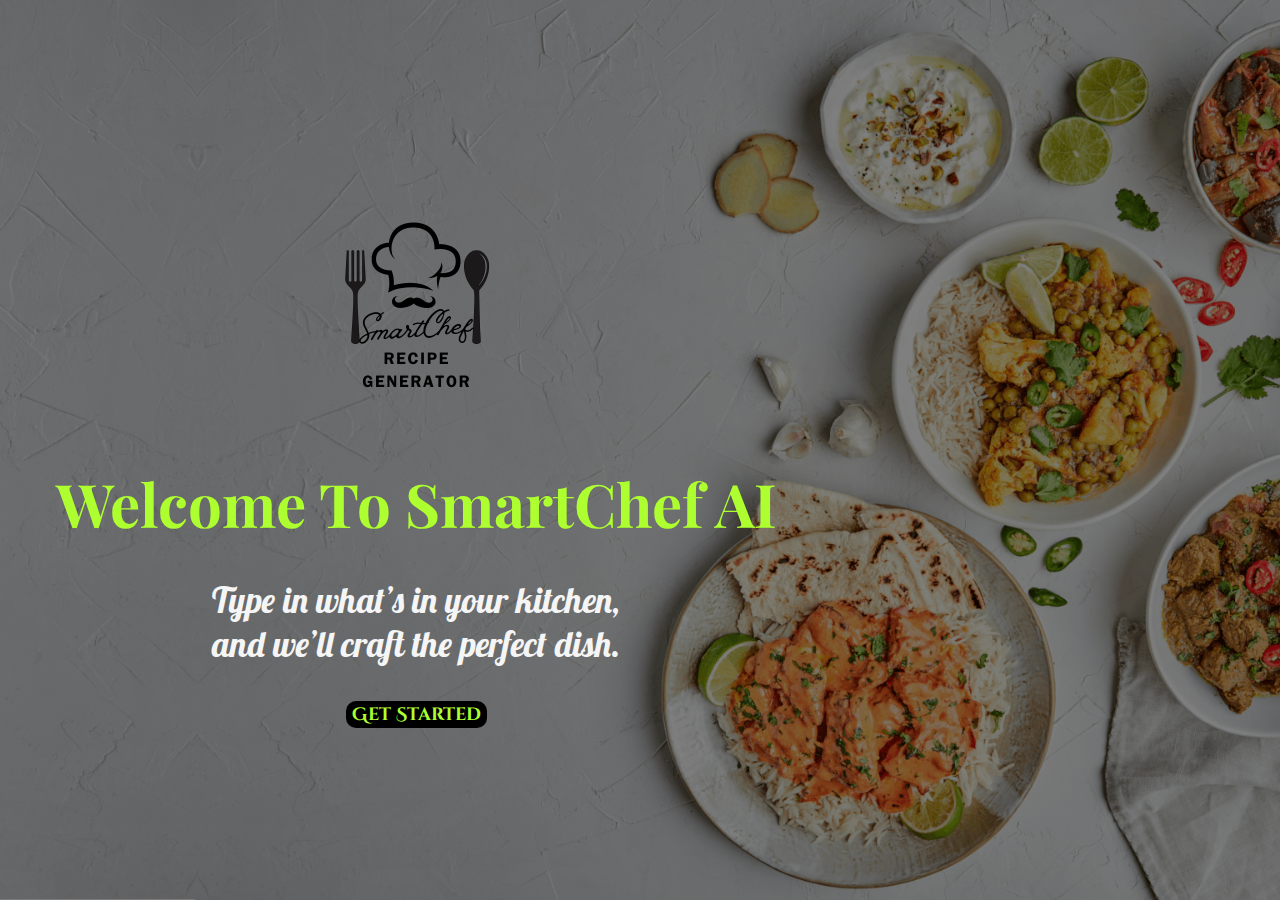
<file: index.html>
<!DOCTYPE html>
<html lang="en">
<head>
  <meta name="viewport" content="width=device-width, initial-scale=1.0">
  <meta charset="UTF-8" >
  <title>🍽️ Cohere Recipe Generator</title>

  <link rel="stylesheet" href="style.css" />
  <link href="https://fonts.googleapis.com/css2?family=Chewy&family=Lobster&family=Playfair+Display&family=Amatic+SC&family=Cinzel+Decorative&family=Patrick+Hand&family=Fredoka&display=swap" rel="stylesheet">
</head>
<body>
  <section class="all">

    <section class="main">
      <img src="SmartChef.png" width="250px" height="250px" style="margin:0;">
      <h1>Welcome To SmartChef AI</h1>
      <p>Type in what’s in your kitchen, <br>and we’ll craft the perfect dish.</p>
      <a href="RecipeGenerator.html"><button id="get-started">Get Started</button></a>

    </section>
  </section>
</body>
</html>
</file>
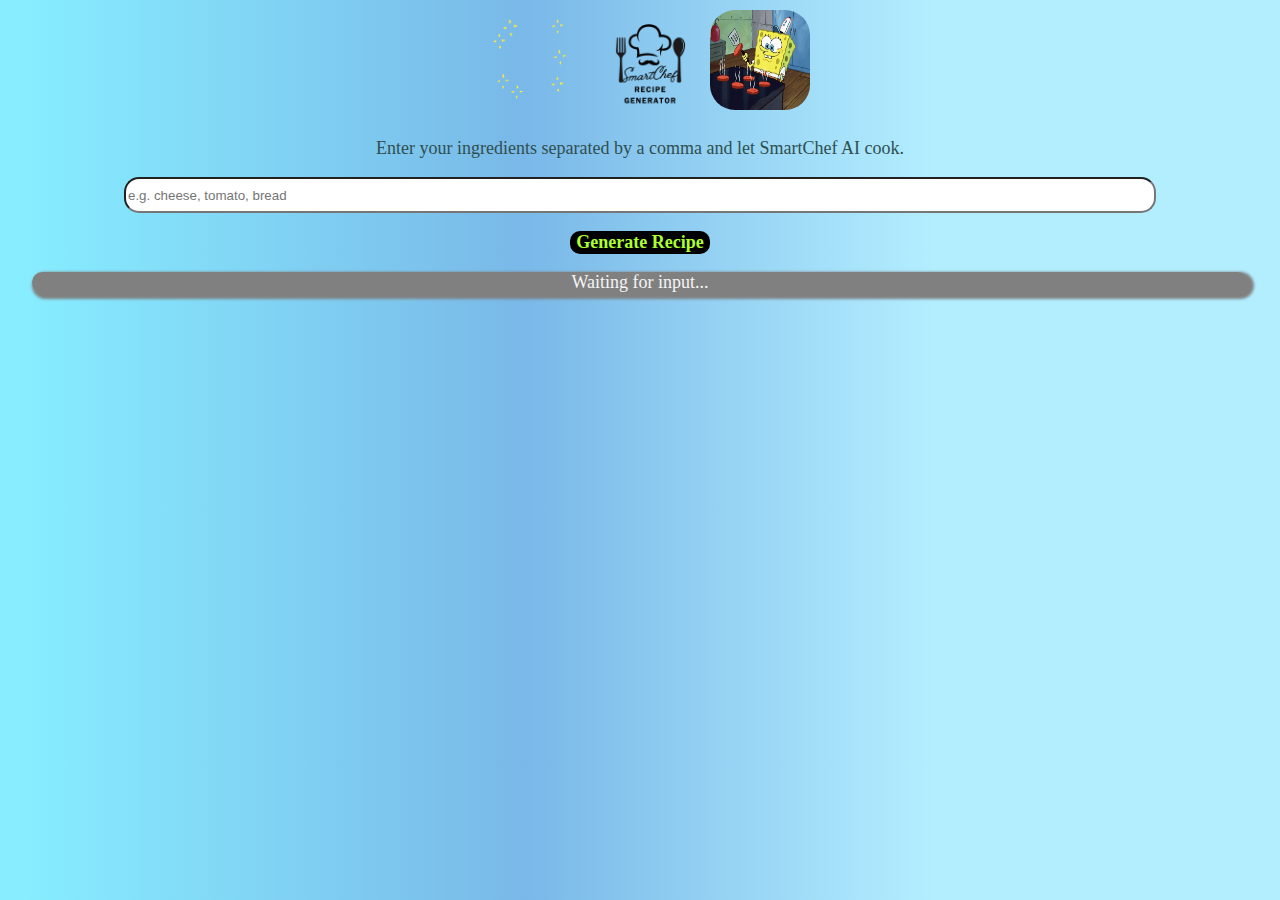
<file: RecipeGenerator.html>
<!DOCTYPE html>
<html lang="en">
<head>
  <meta charset="UTF-8" />
  <meta name="viewport" content="width=device-width, initial-scale=1.0"/>
  <title>SmartChef AI</title>
  <link rel="stylesheet" href="smartchef-style.css" />
</head>
<body>
  <nav class="nav">
    <img src="food.gif" width="120px" height="120px" />
    <img src="SmartChef.png" width="120px" height="120px" />
    <img src="food2.gif" id="bob" width="100px" height="100px" />
  </nav>

  <section class="input">
    <p>Enter your ingredients separated by a comma and let SmartChef AI cook.</p>
    <input
      id="ingredients"
      type="text"
      placeholder="e.g. cheese, tomato, bread"
      size="60"
    />
    <br />
    <button onclick="generateRecipe()" id="generate-btn">Generate Recipe</button>
  </section>

  <br />

  <section class="recipe">
    <div class="results">
      <div class="re" id="result">Waiting for input...</div>
    </div>
  </section>

  <script src="script.js"></script>
</body>
</html>
</file>
<file: style.css>
body{
    margin:0;
    overflow:hidden;
    min-height:100vh;
    width: 100%;
    scrollbar-gutter: stable;
    background-image:url('recipeBackground2.webp');
    background-position: center;
    background-size:cover;
}
body::before{
    content: '';
    position:absolute;
    top: 0;
    left: 0;
    min-width: 100vw;
    min-height: 100%;
    background: rgba(0, 0, 0, 0.5);  
    z-index: 2; 
    overflow:hidden;
}
.all{
    display:flex;
    width:100%;
    height:100vh;
    
}

.main{
    width:65%;
    min-height:100%;
    display: flex;
    flex-direction: column;
    justify-content: center;
    align-items: center;
    position: relative;
    z-index: 3;
    color:
}



.main h1{
    
    font-family: 'Playfair Display', serif;
    
    /*font-family: 'Lobster', cursive;
    font-family: 'Fredoka', sans-serif;*/
    color:greenyellow;
    font-size: 60px;
    text-align: center;
    animation: pulsating 3s infinite;
    margin-bottom:0;

}

@keyframes pulsating{
    0%   { transform: scale(1); }
  50%  { transform: scale(1.05); }
  100% { transform: scale(1); }
}

.main P{
    color:whitesmoke;
    font-size: 35px;
    font-family: 'Lobster', cursive;
    text-align: center;
}

#get-started{
    border:none;
    font-family: 'Cinzel Decorative', cursive;
    background-color:black;
    color:greenyellow;
    font-size: 18px;
    border-radius: 10px 10px 10px 10px;
    font-weight: 700;
    transition:0.3s ease-in ;
    animation: changeColor 8s ease-in-out infinite;
}

@keyframes changeColor{
    0%{
        background-color:black;
    }

    20%{
        background-color:silver;
        color:black;

    }
    40%{
        color:silver;
        background-color:maroon;
    }
    60%{
        color:white;
        background-color: blue;
    }
    80%{
        background-color:black;
        color:greenyellow;
    }
    100%{
        background-color:black;
        color:greenyellow;
    }
}

#get-started:hover{
    animation-play-state: paused;
    color:black !important;
    background-color: greenyellow !important;
    cursor: pointer;
    
}








@media only screen and (max-width:1210px){
    #chef{
        width:200px;
        height:200px;
    }
}

@media only screen and (max-width:1090px){
    #chef{
        width:150px;
        height:150px;
    }
}


@media only screen and (max-width:980px){
    

    .main{
        width:100%;
        align-items: center;
    }
}

@media only screen and (max-width:930px){
    .main h1{
        font-size: 40px;
    }

    .main p{
        font-size:28px;
    }
}

@media only screen and (max-width:805px){
    body{
        background-size: cover;
    }
}

@media only screen and (max-width:745px){
    .chef{
        width:67%;
    }
}

@media only screen and (max-width:660px){
    .chef{
        width:70%;
    }
}

@media only screen and (max-width:560px){
    .chef{
        width:73%;
    }
}

@media only screen and (max-width:475px){
    .chef{
        width:77%;
    }
}

@media only screen and (max-width:420px){
    .chef{
        width:80%;
    }
}

@media only screen and (max-width:360px){
    .chef{
        width:85%;
    }
}

@media only screen and (max-width:311px){
    .chef{
        width:90%;
    }
}

@media only screen and (max-width:275px){
    .chef{
        width:100%;
    }

    #chef{
        width:120px;
        height:120px;
    }
}
</file>
<file: smartchef-style.css>
body{
    margin:0;
    width:100%;
    height:100vh;
    background: #87edff;
    background: linear-gradient(90deg,rgba(135, 237, 255, 1) 2%, rgba(121, 184, 232, 1) 41%, rgba(179, 238, 255, 1) 73%);
    overflow: hidden;
}

nav{
    width:100%;
    display:flex;
    justify-content: center;
    align-items: center;
}

#bob{
    border-radius: 25px 25px 25px 25px ;
}

.input{
    display:flex;
    flex-direction: column;
    align-items: center;
    
}

.input p{
    font-family: 'Playfair Display', serif;
    color:darkslategray;
    font-size: 18px;
    text-align: center;
}

.input input{
    width:80%;
    height:30px;
    border-radius: 15px 15px 15px 15px;
}

#generate-btn{
    border:none;
    font-family: 'Playfair Display', serif;
    background-color:black;
    color:greenyellow;
    font-size: 18px;
    border-radius: 10px 10px 10px 10px;
    font-weight: 700;
    transition:0.3s ease-in ;
    
}

#generate-btn:hover{
    animation-play-state: paused;
    color:black !important;
    background-color: greenyellow !important;
    cursor: pointer;
    
}

.recipe{
    display:flex;
    flex-direction: column;
    align-items: center;
    width:100%;
    min-height:60%;
}

.results{
    display:flex;
    align-items: center;
    justify-content: center;
    width:95%;
    min-height:100%;
    background-color:gray;
    border-radius: 20px 20px 20px 20px;
    box-shadow: 3px 3px 3px 3px gray;
}

.re {
    font-family: 'Playfair Display', serif;
    color:whitesmoke;
    font-size: 18px;
    text-align: center;
    width:100%;
    word-break: break-word;
    max-height: 450px; /* Optional: limit the height and make scrollable */
    overflow-y: auto;
}



    @keyframes spin {
    0% { transform: rotate(0deg); }
    100% { transform: rotate(360deg); }
}
</file>
